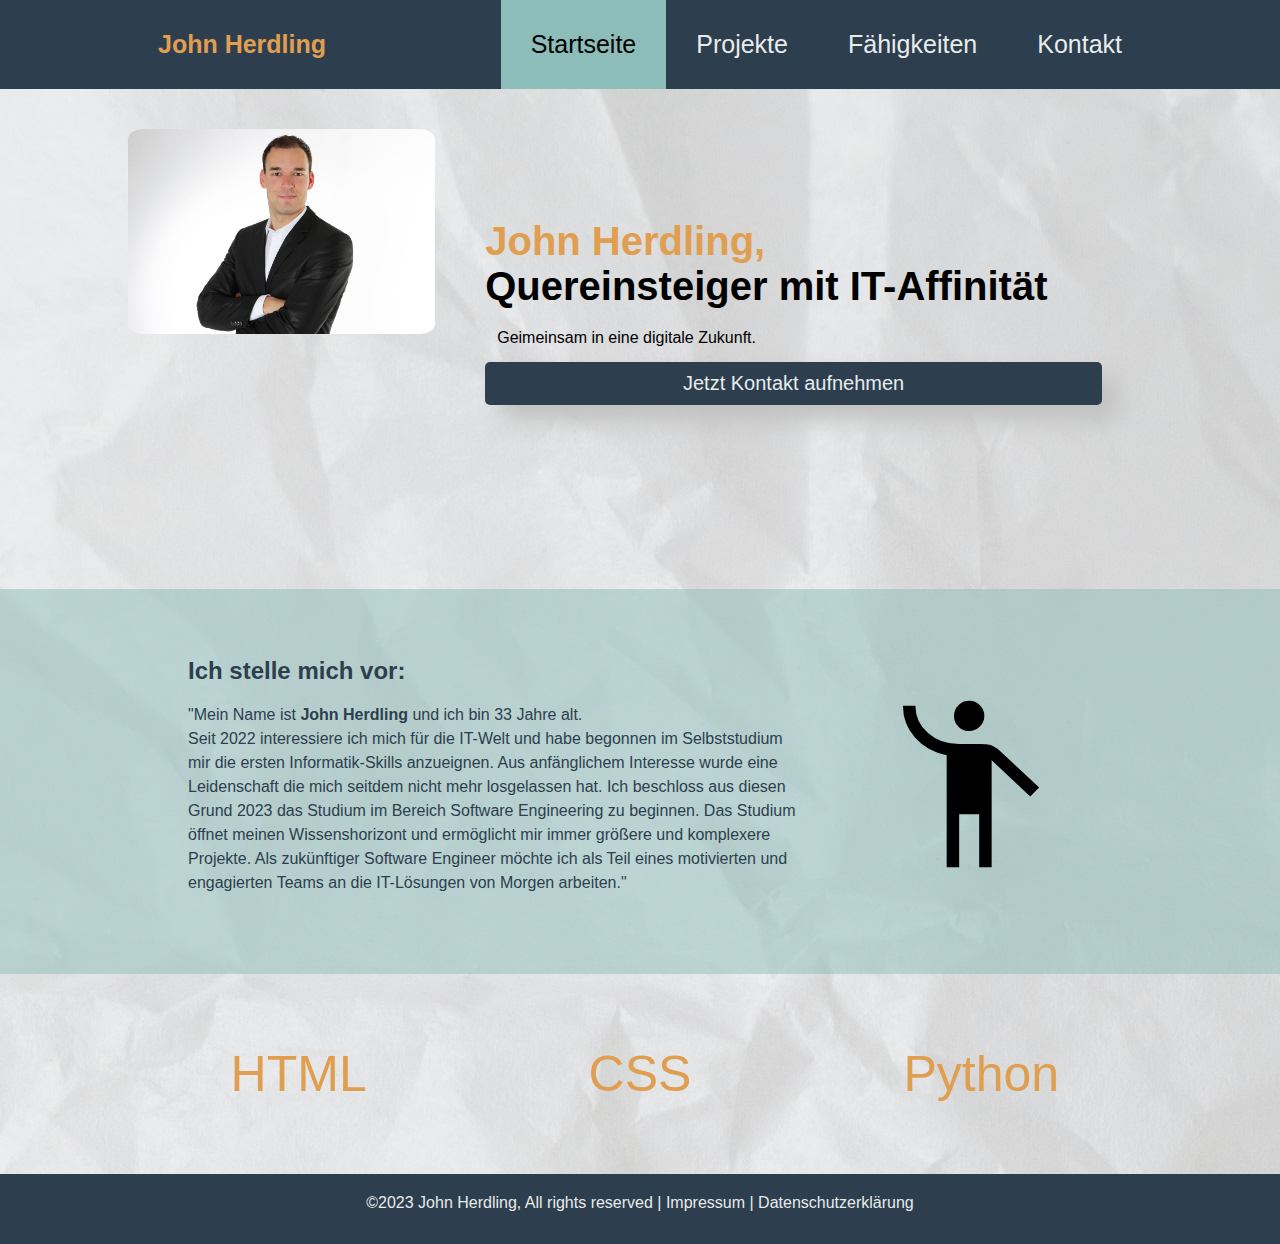
<file: index.html>
<!DOCTYPE html>
<html lang="de">
<head>
    <meta charset="UTF-8">
    <meta http-equiv="X-UA-Compatible" content="IE=edge">
    <meta name="viewport" content="width=device-width, initial-scale=1.0">
    <meta name="description" content="Die komplette Portfolie Webside von John Herdling">
    <meta name="keywords" content="John Herdling Portfolie Webside Webseite Developer Programmierer Software Engineer">
    <title>John Herdling Portfolio Webside</title>
    <link rel="stylesheet" href="https://fonts.googleapis.com/css2?family=Material+Symbols+Outlined:opsz,wght,FILL,GRAD@48,400,0,0" />
    <link rel="stylesheet" href="/css/style.css">
</head>
<body>
    <header>
        <nav id="main-nav">
            <div class="standard-container">
                <h1>John Herdling</h1>
                <ul>
                    <li><a class="active-page" href="/index.html">Startseite</a></li>
                    <li><a href="/project.html">Projekte</a></li>
                    <li><a href="/skills.html">Fähigkeiten</a></li>
                    <li><a href="/contact.html">Kontakt</a></li>
                </ul>
            </div>
        </nav>   
    </header>
       
    <main class="main-background-img">
        <section id="welcome">
            <div class="standard-container">
                <div class="welcome-img">
                    <img src="/img/Profilbild John Herdling.jpg" alt="Profilbild John Herdling">
                </div>
                <div class="welcome-content">
                    <h2><span class="text-highlighted"> John Herdling,</span><br>Quereinsteiger mit IT-Affinität</h2>
                    <p>Geimeinsam in eine digitale Zukunft.</p>
                    <a class="btn" href="/contact.html">Jetzt Kontakt aufnehmen</a>
                </div>
            </div>
        </section>

        <section id="about">
            <div class="standard-container">
                <div class="about-content">
                    <h2>Ich stelle mich vor: </h2>
                    <p>"Mein Name ist <b> John Herdling </b> und ich bin 33 Jahre alt.</p> 
                    <p>Seit 2022 interessiere ich mich für die IT-Welt und habe begonnen im Selbststudium mir die ersten Informatik-Skills anzueignen. Aus anfänglichem Interesse wurde eine Leidenschaft die mich seitdem nicht mehr losgelassen hat. Ich beschloss aus diesen Grund 2023 das Studium im Bereich Software Engineering zu beginnen. Das Studium öffnet meinen Wissenshorizont und ermöglicht mir immer größere und komplexere Projekte. Als zukünftiger Software Engineer möchte ich als Teil eines motivierten und engagierten Teams an die IT-Lösungen von Morgen arbeiten."
                    </p> 
                </div>
                <div class="about-img">
                    <span class="material-symbols-outlined">emoji_people</span>
                </div>
            </div>
        </section>

        <section id="skills">
            <div class="standard-container">
                <div class="skill">
                    <span class="material-symbols-outlined">HTML</span>
                </div>
                <div class="skill">
                    <span class="material-symbols-outlined">CSS</span>
                </div>
                <div class="skill">
                    <span class="material-symbols-outlined">Python</span>
                </div>
            </div>
        </section>
    </main>

    <footer id="main-footer">
        <div class="standard-container">
            <p>&copy;2023 John Herdling, All rights reserved | <a href="/imprint.html">Impressum</a>  | <a href="/privacy_policy.html">Datenschutzerklärung</a> 
            </p>
        </div>
    </footer>

</body>
</html>
</file>
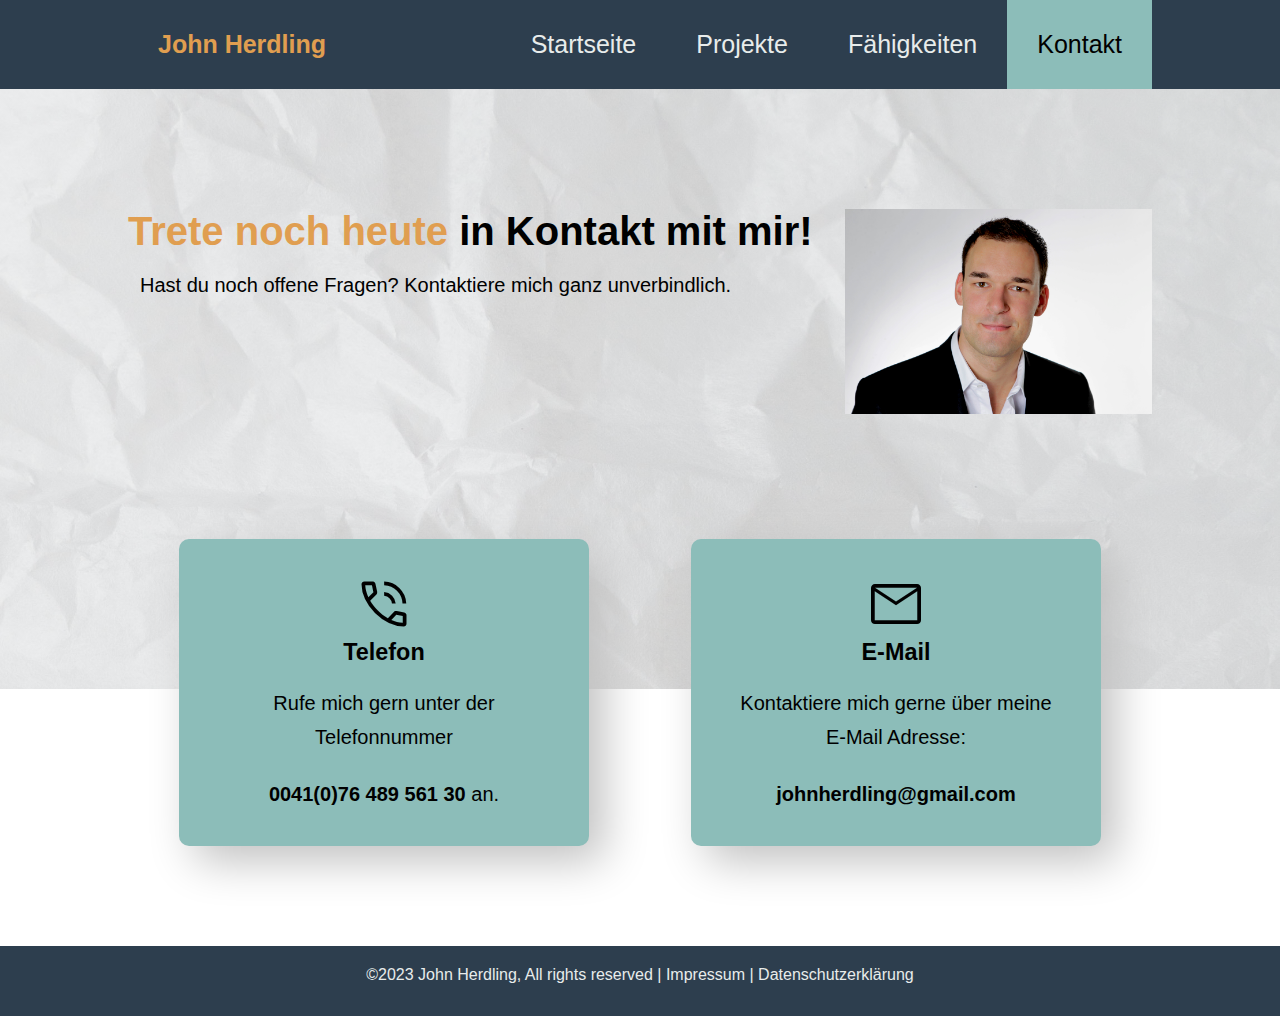
<file: contact.html>
<!DOCTYPE html>
<html lang="de">
<head>
    <meta charset="UTF-8">
    <meta http-equiv="X-UA-Compatible" content="IE=edge">
    <meta name="viewport" content="width=device-width, initial-scale=1.0">
    <meta name="description" content="Nehme noch heute Kontakt zu John Herdling auf">
    <meta name="keywords" content="John Herdling Kontakt contact">
    <title>John Herdling Kontakt</title>
    <link rel="stylesheet" href="https://fonts.googleapis.com/css2?family=Material+Symbols+Outlined:opsz,wght,FILL,GRAD@48,400,0,0" />
    <link rel="stylesheet" href="https://pyscript.net/alpha/pyscript.css" />
    <link rel="stylesheet" href="/css/style.css">
</head>
<body>
    <header>
        <nav id="main-nav">
            <div class="standard-container">
                <h1>John Herdling</h1>
                <ul>
                    <li><a href="/index.html">Startseite</a></li>
                    <li><a href="/project.html">Projekte</a></li>
                    <li><a href="/skills.html">Fähigkeiten</a></li>
                    <li><a class="active-page" href="/contact.html">Kontakt</a></li>
                </ul>
            </div>
        </nav>
    </header>

    <main class="main-background-img">
        <section id="contact-heading">
            <div class="standard-container">
                <div class="heading-content">
                    <h2><span class="text-highlighted">Trete noch heute</span> in Kontakt mit mir!</h2>
                    <p>Hast du noch offene Fragen? Kontaktiere mich ganz unverbindlich.</p>
                </div>
                <div class="heading-img"><img src="/img/Profilbild John Herdling (2).jpg" alt="Kontaktbild von John Herdling">
                </div>
            </div>
        </section>
    </main>

        <section id="contact-options">
            <div class="standard-container">
                <div class="contact-option"><span class="material-symbols-outlined">phone_in_talk</span>
                    <h3>Telefon</h3>
                    <p>Rufe mich gern unter der Telefonnummer</p><br><p><b>0041(0)76 489 561 30 </b> an.</p>
                </div>
                <div class="contact-option"><span class="material-symbols-outlined">mail</span>
                    <h3>E-Mail</h3>
                    <p>Kontaktiere mich gerne über meine E-Mail Adresse:</p><br><p><b>johnherdling@gmail.com</b></p>
                </div>
            </div>
        </section>

    <footer id="main-footer">
        <div class="standard-container">
            <p>&copy;2023 John Herdling, All rights reserved | <a href="/imprint.html">Impressum</a>  | <a href="/privacy_policy.html">Datenschutzerklärung</a> 
            </p>
        </div>
    </footer>

</body>
</html>
</file>
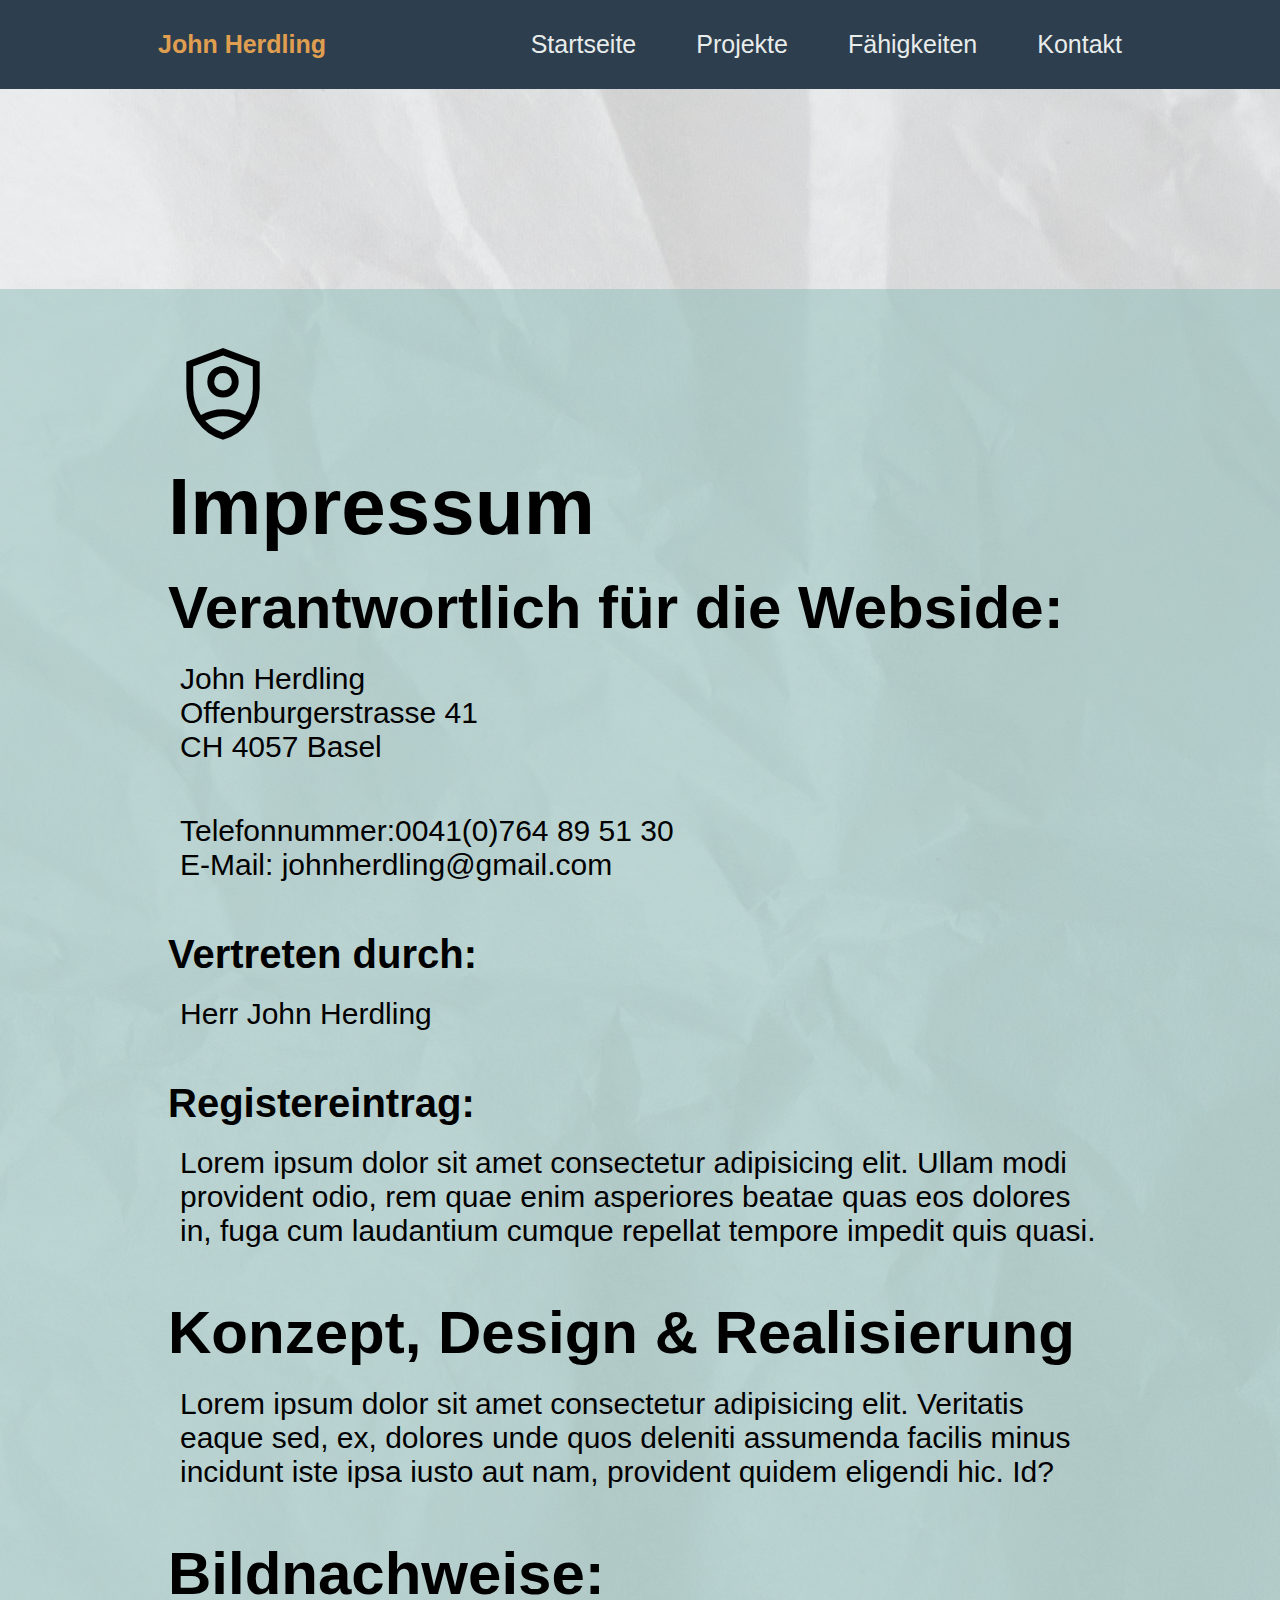
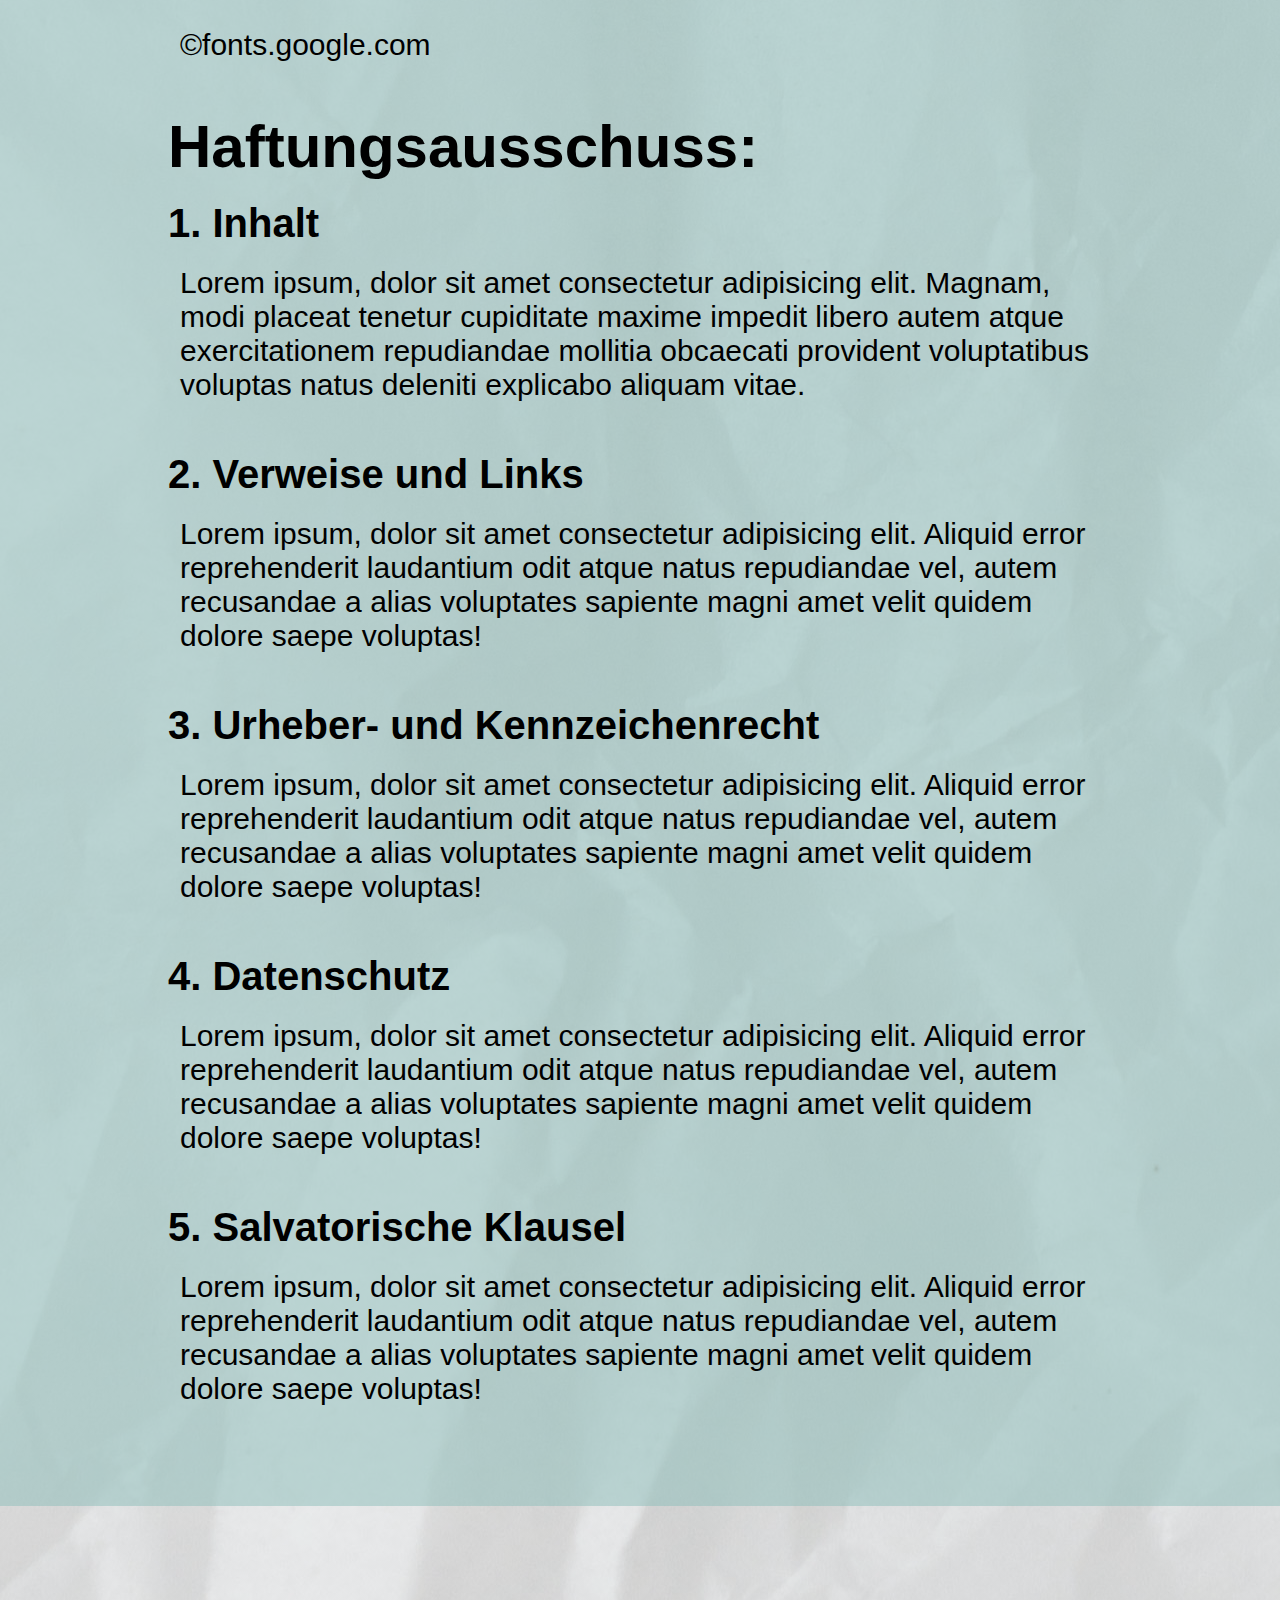
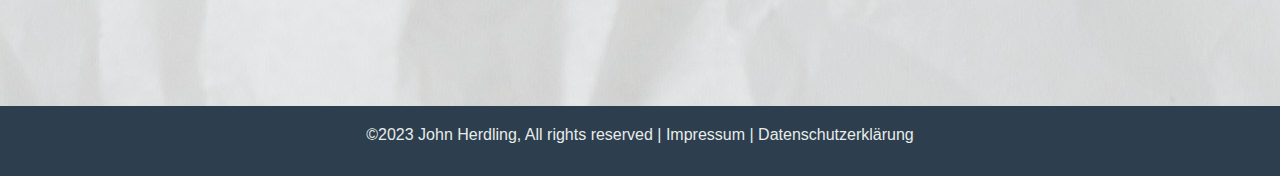
<file: imprint.html>
<!DOCTYPE html>
<html lang="de">
<head>
    <meta charset="UTF-8">
    <meta http-equiv="X-UA-Compatible" content="IE=edge">
    <meta name="viewport" content="width=device-width, initial-scale=1.0">
    <meta name="description" content="Impressum von John Herdling">
    <meta name="keywords" content="John Herdling Impressum">
    <link rel="stylesheet" href="https://fonts.googleapis.com/css2?family=Material+Symbols+Outlined:opsz,wght,FILL,GRAD@20..48,100..700,0..1,-50..200" />
    <title>John Herdling Impressum</title>
    <link rel="stylesheet" href="/css/style.css">
</head>
<body>
    <header>
        <nav id="main-nav">
            <div class="standard-container">
                <h1>John Herdling</h1>
                <ul>
                    <li><a href="/index.html">Startseite</a></li>
                    <li><a href="/project.html">Projekte</a></li>
                    <li><a href="/skills.html">Fähigkeiten</a></li>
                    <li><a href="/contact.html">Kontakt</a></li>
                </ul>
            </div>
        </nav>   
    </header>
       
    <main class="main-background-img">

        <section id="space-block">  
        </section>

        <section id="project-page">
            <div class="standard-container">
                
                <i><span class="material-symbols-outlined">shield_person</span></i>

                <span><h1>Impressum</h1></span> 

                <h2>Verantwortlich für die Webside:</h2>
                    <p>John Herdling <br>
                    Offenburgerstrasse 41 <br>
                    CH 4057 Basel <br></p>
                
                <p> Telefonnummer:0041(0)764 89 51 30 <br>
                    E-Mail: johnherdling@gmail.com 
                </p>

                <h3>Vertreten durch:</h3>
                <p>Herr John Herdling</p>

                <h3>Registereintrag:</h3>
                <p>Lorem ipsum dolor sit amet consectetur adipisicing elit. Ullam modi provident odio, rem quae enim asperiores beatae quas eos dolores in, fuga cum laudantium cumque repellat tempore impedit quis quasi.</p>

                <h2>Konzept, Design & Realisierung</h2>
                <p>Lorem ipsum dolor sit amet consectetur adipisicing elit. Veritatis eaque sed, ex, dolores unde quos deleniti assumenda facilis minus incidunt iste ipsa iusto aut nam, provident quidem eligendi hic. Id?
                </p>

                <h2>Bildnachweise:</h2>
                <p>&copy;fonts.google.com </p>

                <h2>Haftungsausschuss:</h2>
                <h3>1. Inhalt <br></h3>
                <p>Lorem ipsum, dolor sit amet consectetur adipisicing elit. Magnam, modi placeat tenetur cupiditate maxime impedit libero autem atque exercitationem repudiandae mollitia obcaecati provident voluptatibus voluptas natus deleniti explicabo aliquam vitae.
                </p>

                <h3>2. Verweise und Links</h3>
                <p>Lorem ipsum, dolor sit amet consectetur adipisicing elit. Aliquid error reprehenderit laudantium odit atque natus repudiandae vel, autem recusandae a alias voluptates sapiente magni amet velit quidem dolore saepe voluptas!
                </p>

                <h3>3. Urheber- und Kennzeichenrecht</h3>
                <p>Lorem ipsum, dolor sit amet consectetur adipisicing elit. Aliquid error reprehenderit laudantium odit atque natus repudiandae vel, autem recusandae a alias voluptates sapiente magni amet velit quidem dolore saepe voluptas!
                </p>

                <h3>4. Datenschutz</h3>
                <p>Lorem ipsum, dolor sit amet consectetur adipisicing elit. Aliquid error reprehenderit laudantium odit atque natus repudiandae vel, autem recusandae a alias voluptates sapiente magni amet velit quidem dolore saepe voluptas!
                </p>

                <h3>5. Salvatorische Klausel</h3>
                <p>Lorem ipsum, dolor sit amet consectetur adipisicing elit. Aliquid error reprehenderit laudantium odit atque natus repudiandae vel, autem recusandae a alias voluptates sapiente magni amet velit quidem dolore saepe voluptas!
                </p>
            
            </div>
        </section>

        <section id="space-block">  
        </section>
        
    </main>

    <footer id="main-footer">
        <div class="standard-container">
            <p>&copy;2023 John Herdling, All rights reserved | <a href="/imprint.html">Impressum</a>  | <a href="/privacy_policy.html">Datenschutzerklärung</a> 
            </p>
        </div>
    </footer>

</body>
</html>
</file>
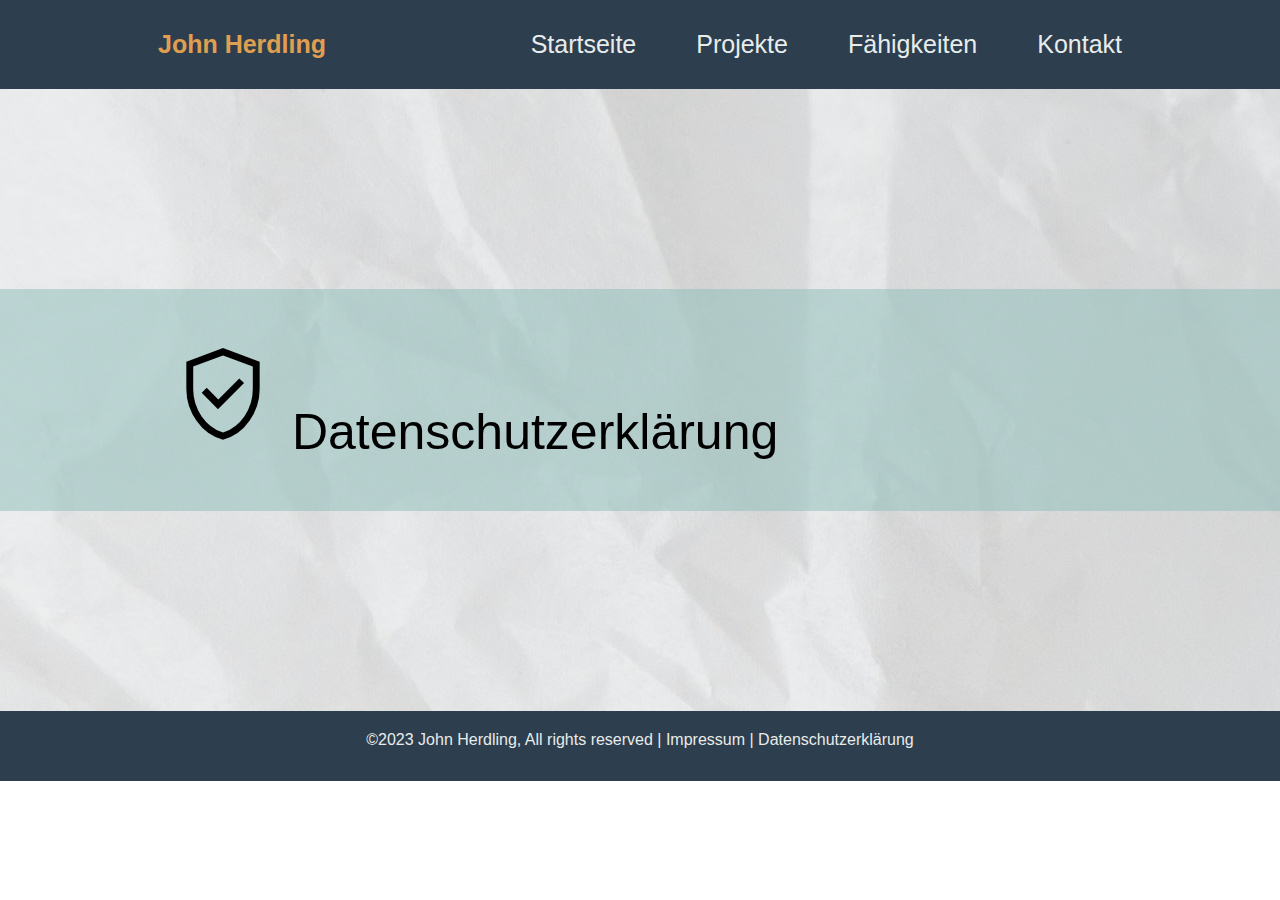
<file: privacy_policy.html>
<!DOCTYPE html>
<html lang="de">
<head>
    <meta charset="UTF-8">
    <meta http-equiv="X-UA-Compatible" content="IE=edge">
    <meta name="viewport" content="width=device-width, initial-scale=1.0">
    <meta name="description" content="Datenschutzerklärung von John Herdling">
    <meta name="keywords" content="John Herdling Datenschutzerklärung">
    <title>John Herdling Datenschutzerklärung</title>
    <link rel="stylesheet" href="https://fonts.googleapis.com/css2?family=Material+Symbols+Outlined:opsz,wght,FILL,GRAD@20..48,100..700,0..1,-50..200" />
    <link rel="stylesheet" href="/css/style.css">
</head>
<body>
    <header>
        <nav id="main-nav">
            <div class="standard-container">
                <h1>John Herdling</h1>
                <ul>
                    <li><a href="/index.html">Startseite</a></li>
                    <li><a href="/project.html">Projekte</a></li>
                    <li><a href="/skills.html">Fähigkeiten</a></li>
                    <li><a href="/contact.html">Kontakt</a></li>
                </ul>
            </div>
        </nav>   
    </header>
       
    <main class="main-background-img">

        <section id="space-block">  
        </section>

        <section id="project-page">
            <div class="standard-container">
                
                <i><span class="material-symbols-outlined">verified_user</span></i>

                <span>Datenschutzerklärung</span>
            
            </div>
        </section>

        <section id="space-block">  
        </section>
        
    </main>

    <footer id="main-footer">
        <div class="standard-container">
            <p>&copy;2023 John Herdling, All rights reserved | <a href="/imprint.html">Impressum</a>  | <a href="/privacy_policy.html">Datenschutzerklärung</a> 
            </p>
        </div>
    </footer>

</body>
</html>
</file>
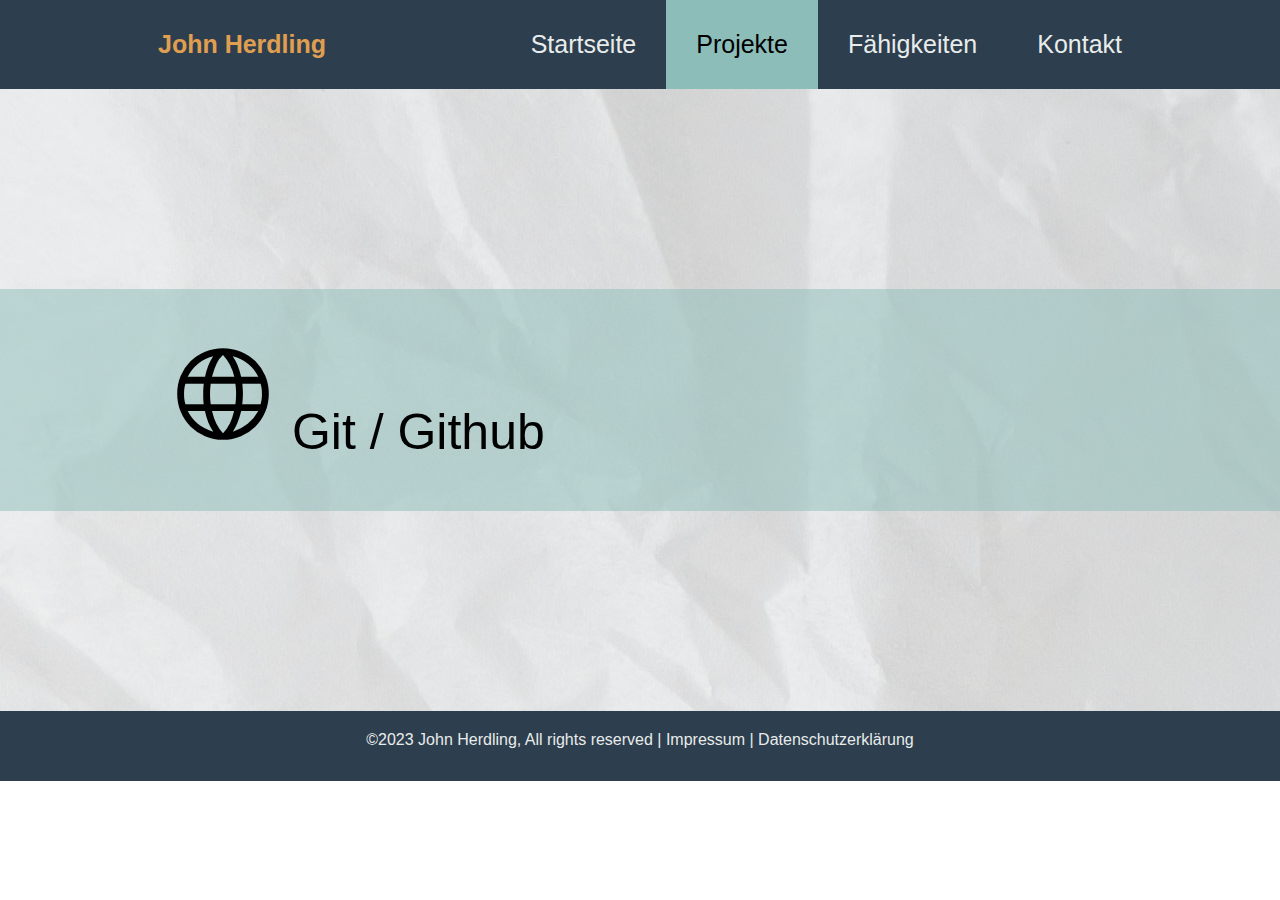
<file: project.html>
<!DOCTYPE html>
<html lang="de">
<head>
    <meta charset="UTF-8">
    <meta http-equiv="X-UA-Compatible" content="IE=edge">
    <meta name="viewport" content="width=device-width, initial-scale=1.0">
    <meta name="description" content="Die Fähigkeiten von John Herdling">
    <meta name="keywords" content="John Herdling Fähigkeiten Skills Softskills Hardskills Soft Skills Hard Skills">
    <title>John Herdling Projekte</title>
    <link rel="stylesheet" href="https://fonts.googleapis.com/css2?family=Material+Symbols+Outlined:opsz,wght,FILL,GRAD@20..48,100..700,0..1,-50..200" />
    <link rel="stylesheet" href="/css/style.css">
</head>
<body>
    <header>
        <nav id="main-nav">
            <div class="standard-container">
                <h1>John Herdling</h1>
                <ul>
                    <li><a href="/index.html">Startseite</a></li>
                    <li><a class="active-page" href="/project.html">Projekte</a></li>
                    <li><a href="/skills.html">Fähigkeiten</a></li>
                    <li><a href="/contact.html">Kontakt</a></li>
                </ul>
            </div>
        </nav>   
    </header>
       
    <main class="main-background-img">

        <section id="space-block">  
        </section>

        <section id="project-page">
            <div class="standard-container">

                <i><span class="material-symbols-outlined">language</span></i>

                <span>Git / Github</span>
            
            </div>
        </section>

        <section id="space-block">  
        </section>
        
    </main>

    <footer id="main-footer">
        <div class="standard-container">
            <p>&copy;2023 John Herdling, All rights reserved | <a href="/imprint.html">Impressum</a>  | <a href="/privacy_policy.html">Datenschutzerklärung</a> 
            </p>
        </div>
    </footer>

</body>
</html>
</file>
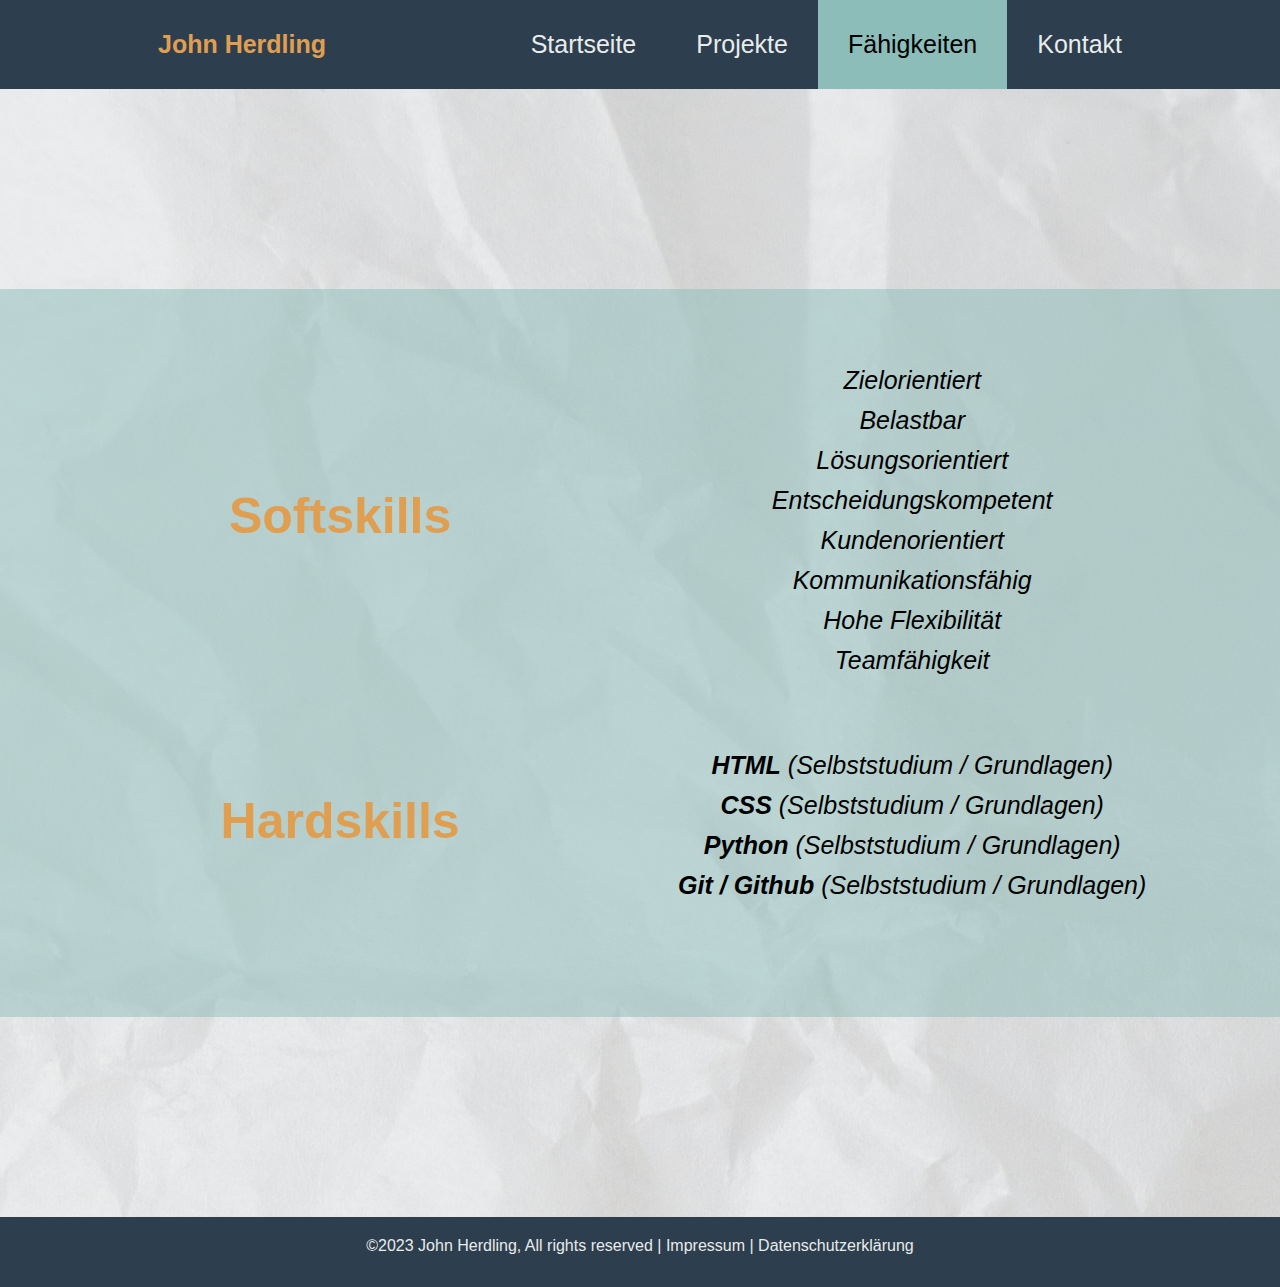
<file: skills.html>
<!DOCTYPE html>
<html lang="de">
<head>
    <meta charset="UTF-8">
    <meta http-equiv="X-UA-Compatible" content="IE=edge">
    <meta name="viewport" content="width=device-width, initial-scale=1.0">
    <meta name="description" content="Die Fähigkeiten von John Herdling">
    <meta name="keywords" content="John Herdling Fähigkeiten Skills Softskills Hardskills Soft Skills Hard Skills">
    <title>John Herdling Fähigkeiten</title>
    <link rel="stylesheet" href="https://fonts.googleapis.com/css2?family=Material+Symbols+Outlined:opsz,wght,FILL,GRAD@48,400,0,0" />
    <link rel="stylesheet" href="https://fonts.googleapis.com/css2?family=Material+Symbols+Outlined:opsz,wght,FILL,GRAD@48,400,0,0" />
    <link rel="stylesheet" href="https://fonts.googleapis.com/css2?family=Material+Symbols+Outlined:opsz,wght,FILL,GRAD@48,400,0,0" />
    <link rel="stylesheet" href="/css/style.css">
</head>
<body>
    <header>
        <nav id="main-nav">
            <div class="standard-container">
                <h1>John Herdling</h1>
                <ul>
                    <li><a href="/index.html">Startseite</a></li>
                    <li><a href="/project.html">Projekte</a></li>
                    <li><a class="active-page" href="/skills.html">Fähigkeiten</a></li>
                    <li><a href="/contact.html">Kontakt</a></li>
                </ul>
            </div>
        </nav>   
    </header>
       
    <main class="main-background-img">

        <section id="space-block">  
        </section>

        <section id="skills-page">
            <div class="standard-container">

                <table > 
                    <tbody>
                    <tr>
                        <td><h2><b>Softskills</b></h2></td>
                        <td>
                            <p>Zielorientiert</p>
                            <p>Belastbar</p>
                            <p>Lösungsorientiert</p>
                            <p>Entscheidungskompetent</p>
                            <p>Kundenorientiert</p>
                            <p>Kommunikationsfähig</p>
                            <p>Hohe Flexibilität</p>
                            <p>Teamfähigkeit</p>
                        </td>
                        <td><i class="material-symbols-outlined">communication</i></td>
                    </tr>
                    <!-- <tr>
                        <td>&nbsp;</td>
                        <td>&nbsp;</td>
                        <td>&nbsp;</td> 
                    </tr> -->
                    <tr>
                        <td><h2><b>Hardskills</b></h2></td>
                        <td>
                            <p><b>HTML</b> (Selbststudium / Grundlagen)</p>
                            <p><b>CSS</b> (Selbststudium / Grundlagen)</p>
                            <p><b>Python</b> (Selbststudium / Grundlagen)</p>
                            <p><b>Git / Github</b> (Selbststudium / Grundlagen)</p>
                            <!-- <p>#</p>
                            <p>#</p> -->
                        </td>
                        <td><i class="material-symbols-outlined">sync_saved_locally</i></td> 
                    </tr>
                    </tbody>
                </table>        

            </div>
        </section>

        <section id="space-block">  
        </section>
        
    </main>

    <footer id="main-footer">
        <div class="standard-container">
            <p>&copy;2023 John Herdling, All rights reserved | <a href="/imprint.html">Impressum</a>  | <a href="/privacy_policy.html">Datenschutzerklärung</a> 
            </p>
        </div>
    </footer>

</body>
</html>
</file>
<file: css/style.css>
* {
    font-family: Arial, Helvetica, sans-serif;
    box-sizing: border-box;
    padding: 0px;
    margin: 0px;
}

h1, h2, h3, h4, h5, h6 {
    padding-bottom: 20px;
    font-weight: 700;
}

a {
    color: black;
    text-decoration: none;
}

p {
    padding: 0px 12px 0px 12px;
}

/*------ help class ------*/

.standard-container {
    max-width: 80%;
    margin: 0 auto; 
}

.text-highlighted {
    color: #e09e50;
}

.btn {
    display: block;
    font-size: 20px;
    background-color: #2d3e4e;
    color:#e8eceb;
    padding: 10px 15px;
    text-align: center;
    border-radius: 5px;
    box-shadow: 15px 15px 25px silver;
    margin: 15px 0px;
}

.btn:hover {
    background-color:#e09e50 ;
    color: #e8eceb;   
}

.btn:active {
    font-size: 150%;
}

.main-background-img {
    background-image: linear-gradient(rgba(232,236,235,0.5), rgba(232,236,235,0.5)), url(../img/pexels-ron-lach-10526880.jpg);
    height: 100%;
}

/*------ main navigation strip ------*/

#main-nav {
    background-color: #2d3e4e;
    position: sticky;    
    font-size: 25px;
}

#main-nav:after {
    content: "";
    display: block;
    clear: both;
}

#main-nav h1 {
    float: left;
    color: #e09e50;
    padding: 30px 30px;
    font-size: 25px;
}

#main-nav a {
    color: #e8eceb;
}

#main-nav ul {
    float: right;
    list-style: none;
}

#main-nav ul li {
    float: left;
}

#main-nav ul li a {
    display: block;
    padding: 30px 30px;
    text-align: center;
}

#main-nav ul li a:hover{
    background-color: #8cbdb9;
    color: black;
    
}

#main-nav ul li a.active-page {
    background-color: #8cbdb9;
    color: black;
}

/*------ welcome strip ------*/

#welcome {
    min-height: 500px;
    background-repeat: no-repeat;
    background-size: cover;
    background-attachment: fixed;
    
}

#welcome:after {
    content: "";
    display: block;
    clear: both;
}

#welcome .welcome-content {
    float: right;
    width: 70%;
    color: black;
    padding: 130px 50px;
}

#welcome .welcome-img {
    float:left;
    width: 30%;
    padding-top: 40px;
}

#welcome .welcome-img img {
    border-radius: 5%;
    width: 100%;
    height: 100%; 
}

#welcome .welcome-content h2 {
    font-size: 40px;

}

/*------ about section ------*/

#about {
    background-color: rgba(140,189,185,0.5);
    padding: 50px 50px;
    height: 385px;
}

#about:after {
    content: "";
    display: block;
    clear: both;
}

#about .about-content {
    float: left;
    width: 70%;
    color: #2d3e4e;
    padding: 20px;
    line-height: 1.5em;
}

#about .about-content p {
    padding: 0px;
}

#about .about-img span {
    float: left;
    font-size: 200px;
    width: 30%;
    text-align: center;
    padding-top: 45px;
}

#about .about-img span:hover {
    font-size:1500%;
}

/*------ skill section index page------*/

#skills {
    padding:40px 0px 40px 0px;
    background-attachment: fixed;
    height: 200px;
}

#skills:after {
    content: "";
    display: block;
    clear: both;
}

#skills .skill {
    float:left;
    width: 33.33%;
    text-align: center;
    padding:35px;
}

#skills .material-symbols-outlined {
    font-family: Arial, Helvetica, sans-serif;
    font-size: 50px;
    color: #e09e50;
}

#skills .material-symbols-outlined:hover {
    font-size: 400%;
}

/* --- space block skill page--- */

#space-block {
    height: 200px;
}

/* --- project-page --- */

#project-page {
    background-color: rgba(140,189,185,0.5);
    padding: 50px 50px 50px 50px ;
    min-height: 100px;
    font-size: 50px;
}

#project-page .material-symbols-outlined {
    font-size: 50px;
}


/* ---- Skills page ------ */

#skills-page {
    background-color: rgba(140,189,185,0.5);
    padding: 50px 50px 50px 50px ;
    height: 728px;
}

table {
    font-size: 25px;
    text-align: center;
    width: 1432px; 
}

table h2 {
    font-size: 50px;
    color: #e09e50;
}


#skills-page table tbody tr td p {
    font-style: italic;
    height: 34px;
    width: 700px;
    height: 40px;
}

#skills-page table tbody tr td p:hover {
    font-size: 30px;
    font-weight: 700;
} 

/* ----- softskill section -----  */

table > tbody > tr > td {
    padding: 25px 50px 25px 50px;
}

#skills-page .standard-container .material-symbols-outlined {
    font-size:180px;
}

/* ----- hardskill-section ----- */


#skills-page .hardskills-table tr {
    border: 1px solid black;
}

/*------ contact heading section ------*/

#contact-heading {
    min-height: 600px;
    background-image: linear-gradient(rgba(232,236,235,0.5),rgba(232,236,235,0.5)), url(../img/pexels-ron-lach-10526880.jpg);
    background-repeat: no-repeat;
    background-size: cover;
    background-attachment: fixed;
}

#contact-heading .heading-content {
    color: black;
    padding: 120px 0px;
    width: 70%;
    float: left;
}

#contact-heading .heading-content h2 {
    font-size: 40px;
}

#contact-heading .heading-content p {
    font-size: 20px;
}

#contact-heading .heading-img  {
    border-radius: 5px;
}

#contact-heading .heading-img img {
    font-size: 10px;
    float: left;
    padding: 120px 0px;
    width: 30%;
    height: auto; 
}  

/*------ contact heading option ------*/

#contact-options {
    margin-top: -150px;
    padding-bottom: 100px;
}

#contact-options .contact-option { 
    float: left;
    width: 40%;
    margin: 0% 5% 0% 5%; 
    font-size: 20px;
    color: black;
    text-align: center;
    padding: 35px;
    background-color:#8cbdb9 ;
    min-height: 300px;
    border-radius: 10px;
    box-shadow: 15px 15px 45px silver;
}

#contact-options:after {
    content: "";
    display: block;
    clear: both;
}

#contact-options .contact-option p {
    color: black;
    line-height: 1.7em;
}

#contact-options .material-symbols-outlined {
    font-size: 60px;
}

/*------ footer section ------*/

#main-footer {
    background-color: #2d3e4e;
    height: 70px;
    padding: 20px;
}

#main-footer p {
    text-align: center;
    color: #e8eceb;
}

#main-footer p a {
    color: #e8eceb;
}

/* --- imprint --- */

#project-page p {
    padding-bottom:50px;
    font-size: 30px;
}

#project-page h1{
    font-size: 80px;
}

#project-page h2{
    font-size: 60px;
}

#project-page h3{
    font-size: 40px;
}

#project-page .material-symbols-outlined {
    font-size: 110px;
}

/* --- privacy_policy --- */
</file>
